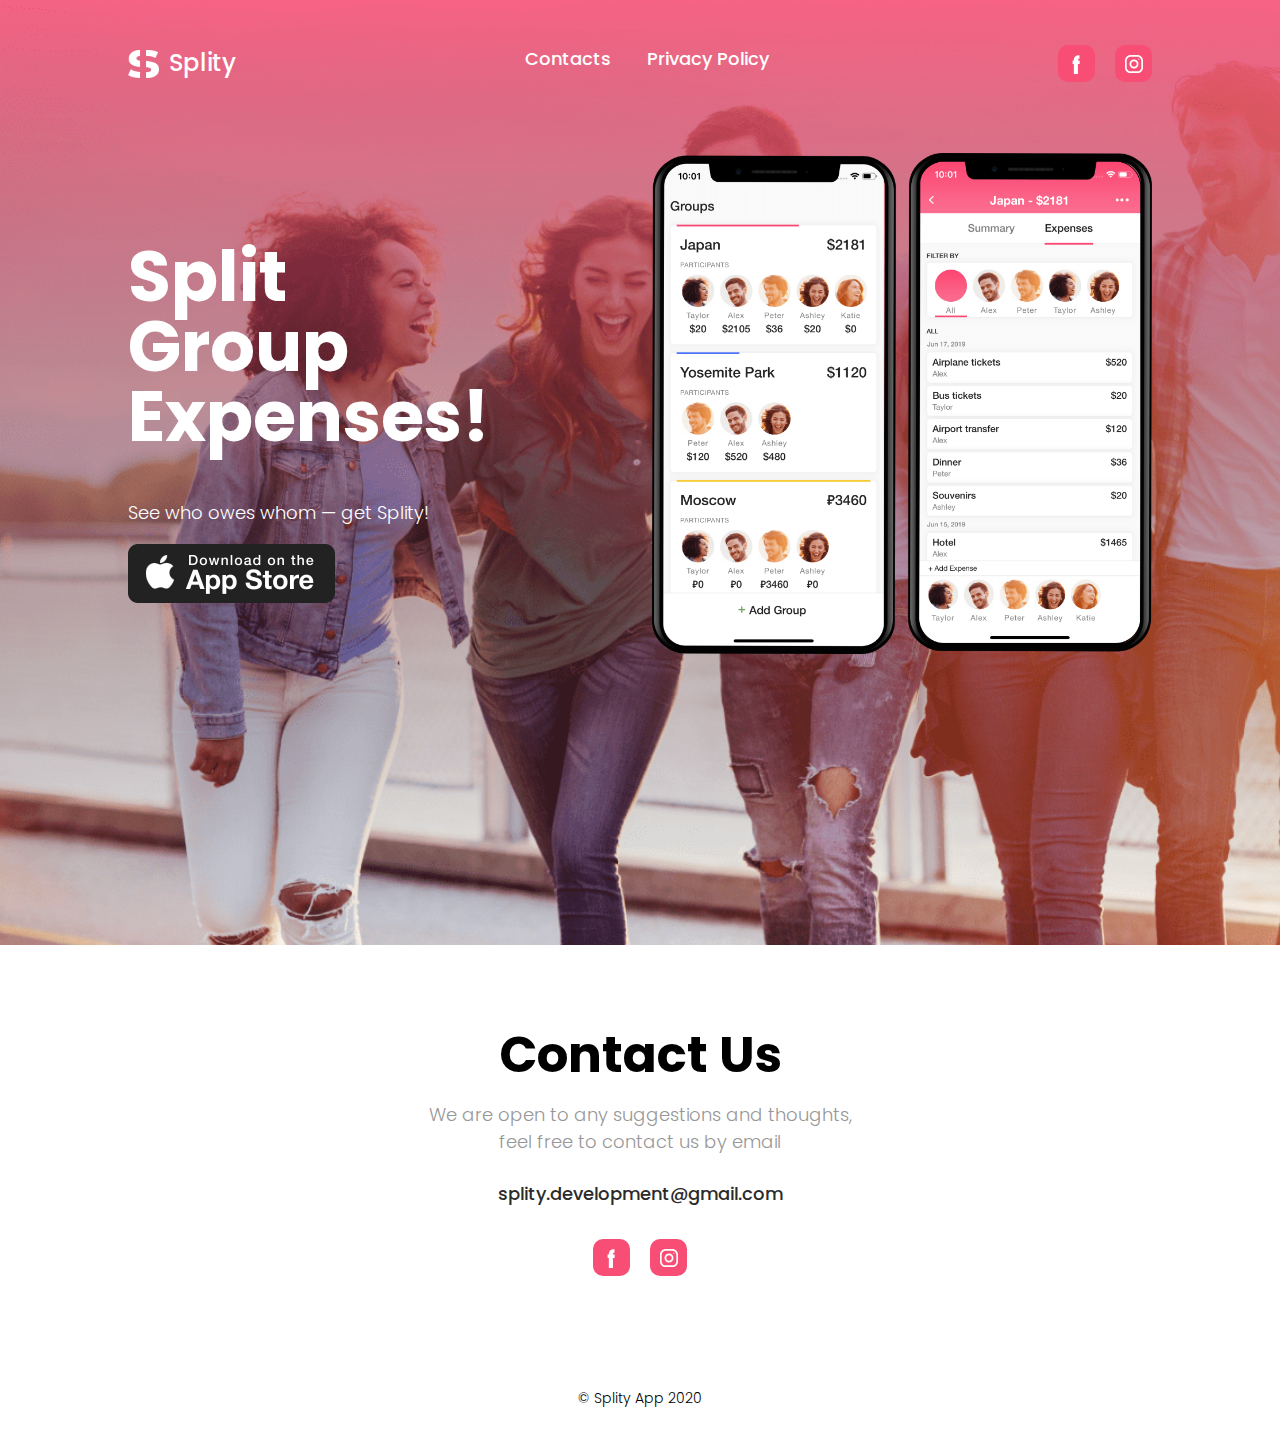
<file: index.html>
<!DOCTYPE html>
<html lang="en">
<head>
    <meta charset="UTF-8">
    <title>Splity - Group Expenses for iPhone</title>
    <meta name="description" content="Split group expenses">
    <meta name="keywords" content="Split group expenses, shared travel, shared expenses, split expenses, group expenses">
    <meta name="author" content="Splity App">
    <meta name="viewport" content="width=device-width, initial-scale=1.0">
    <link rel="icon" href="images/favicon.png">
    <link href="css/styles.css" rel="stylesheet">
</head>
<body>
    <!--Intro-->
    <section id="intro">
        <div class="container">
            <nav>
                <div class="logo">Splity</div>
                <div class="links">
                    <a href="#footer">Contacts</a>
                    <a href="privacy-policy.html" target="_blank">Privacy Policy</a>
                </div>
                <div class="social">
                    <a href="https://www.facebook.com/SplityApp-647255689092833/" title="facebook" class="social-icon facebook" target="_blank"></a>
                    <a href="https://www.instagram.com/splityapp/" title="instagram" class="social-icon instagram" target="_blank"></a>
                </div>
            </nav>
            <div class="intro-content half-section-wrapper">
                <div class="intro-content-text half-section">
                    <h1>Split <br>Group Expenses!</h1>
                    <p>See who owes whom — get Splity!</p>
                    <a href="https://apps.apple.com/app/splity-group-expenses/id1512670632" target="_blank">
                        <img src="images/appstore_download.png" width="207px" height="59px"/>
                    </a>
                </div>
                <div class="intro-content-image half-section">
                    <img src="images/intro_phones-min.png"/>
                </div>
            </div>
        </div>
    </section>

    <!--Footer-->
    <section id="footer">
        <h2>Contact Us</h2>
        <p class="gray-text">We are open to any suggestions and thoughts,
            feel free to contact us by email</p>
        <br>
        <a href="mailto:@splity.development@gmail.com">splity.development@gmail.com</a>
        <div class="social">
            <a href="https://www.facebook.com/tobuyapplication/" title="facebook" class="social-icon facebook" target="_blank"></a>
            <a href="https://www.instagram.com/tobuyapp/" title="instagram" class="social-icon instagram" target="_blank"></a>
        </div>
    </section>
    <div class="copyright">© Splity App 2020</div>
</body>
</html>
</file>
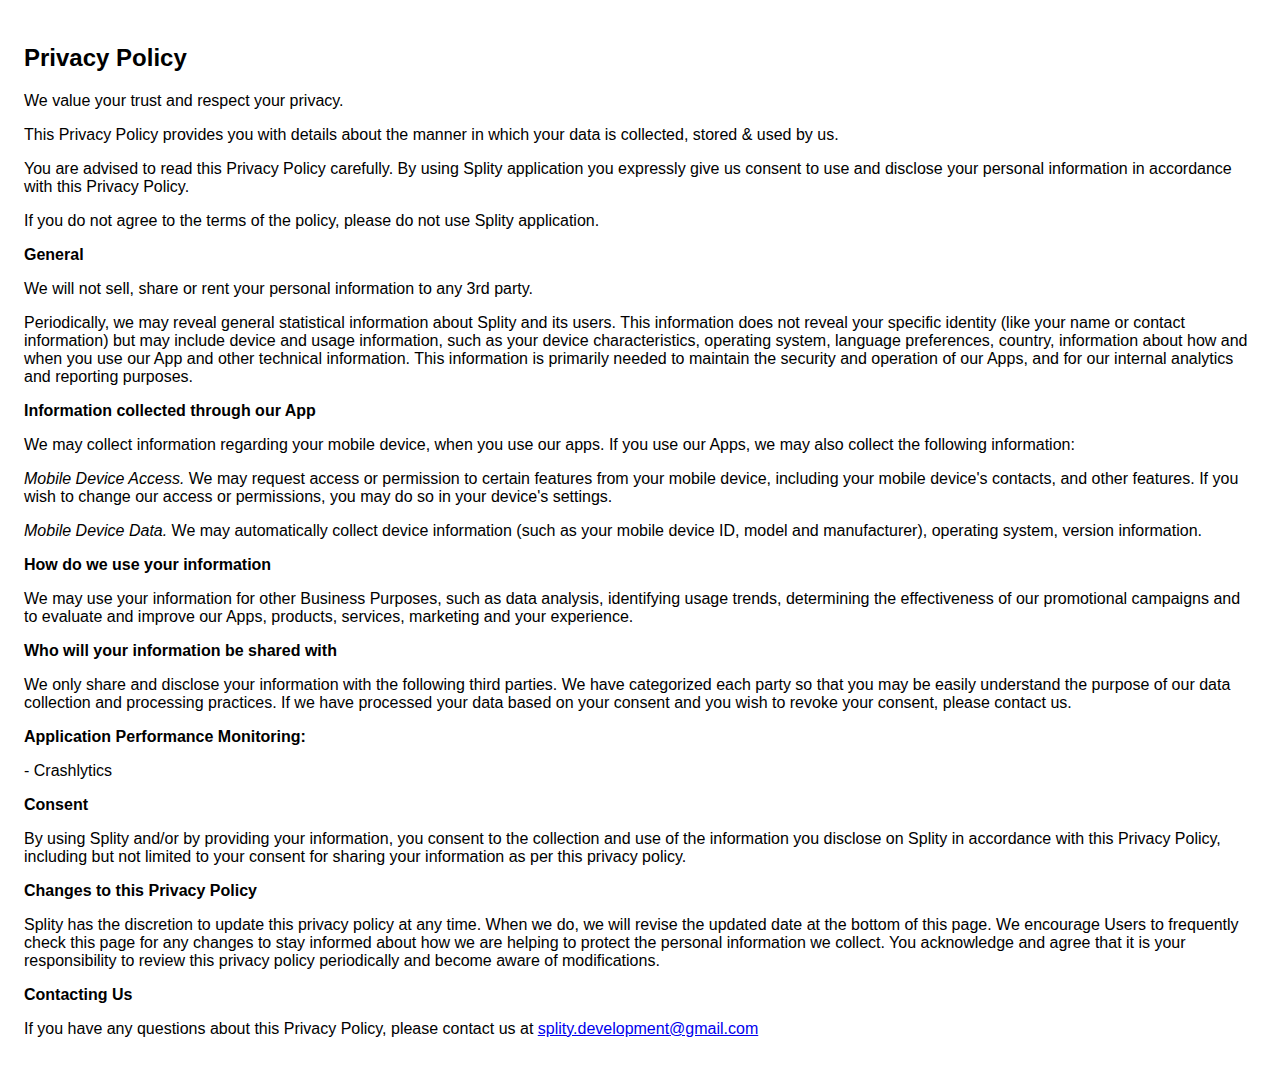
<file: privacy-policy.html>
<!DOCTYPE html>
    <html>
    <head>
      <meta charset='utf-8'>
      <meta name='viewport' content='width=device-width'>
      <title>Privacy Policy</title>
      <style> body { font-family: 'Helvetica Neue', Helvetica, Arial, sans-serif; padding:1em; } </style>
    </head>
    <body>
    <h2>Privacy Policy</h2> <p>
                    We value your trust and respect your privacy. 
                  </p> <p>
                  This Privacy Policy provides you with details about the manner in which your data is collected, stored & used by us. 
                  </p> <p>
                   You are advised to read this Privacy Policy carefully. By using Splity application you expressly give us consent to use and disclose your personal information in accordance with this Privacy Policy. 
                  </p> <p>
                   If you do not agree to the terms of the policy, please do not use Splity application.                  </p> <p><strong>General</strong></p> <p>
                   We will not sell, share or rent your personal information to any 3rd party.
                  </p> <p>
                    Periodically, we may reveal general statistical information about Splity and its users. This information does not reveal your specific identity (like your name or contact information) but may include device and usage information, such as your device characteristics, operating system, language preferences, country, information about how and when you use our App and other technical information. This information is primarily needed to maintain the security and operation of our Apps, and for our internal analytics and reporting purposes. 
                  </p> 
                  <div><strong>Information collected through our App</strong></div>
                  <div><p>
                   We may collect information regarding your mobile device, when you use our apps. If you use our Apps, we may also collect the following information: </p>
                   <p>
                    <i>Mobile Device Access.</i> We may request access or permission to certain features from your mobile device, including your mobile device's contacts, and other features. If you wish to change our access or permissions, you may do so in your device's settings. 
                  </p>  <p>
                    <i>Mobile Device Data.</i> We may automatically collect device information (such as your mobile device ID, model and manufacturer), operating system, version information. 
                  </p> 
                  <div><strong>How do we use your information </strong></div>
                  <p>
                    We may use your information for other Business Purposes, such as data analysis, identifying usage trends, determining the effectiveness of our promotional campaigns and to evaluate and improve our Apps, products, services, marketing and your experience. 
                  </p> <p><strong>Who will your information be shared with</strong></p> <p>
                   We only share and disclose your information with the following third parties. We have categorized each party so that you may be easily understand the purpose of our data collection and processing practices. If we have processed your data based on your consent and you wish to revoke your consent, please contact us. 
                  </p> <p><strong>Application Performance Monitoring:</strong></p> <p>
                    - Crashlytics 
                  </p> <p><strong>Consent</strong></p> <p>
                    By using Splity and/or by providing your information, you consent to the collection and use of the information you disclose on Splity in accordance with this Privacy Policy, including but not limited to your consent for sharing your information as per this privacy policy.
                  </p> <p><strong>Changes to this Privacy Policy</strong></p> <p>
		            Splity has the discretion to update this privacy policy at any time. When we do, we will revise the updated date at the bottom of this page. We encourage Users to frequently check this page for any changes to stay informed about how we are helping to protect the personal information we collect. You acknowledge and agree that it is your responsibility to review this privacy policy periodically and become aware of modifications.
                  </p> <p><strong>Contacting Us</strong></p> <p>
                If you have any questions about this Privacy Policy, please contact us at <a href="mailto:splity.development@gmail.com">splity.development@gmail.com</a>
                  </p> 
                   
    </body>
    </html>
</file>
<file: css/styles.css>
@import url('https://fonts.googleapis.com/css2?family=Poppins:wght@300;400;500;600;700&display=swap');

html, body {
    margin: 0;
    font-family: "Poppins", sans-serif;
    color #222222;
}

html {
    scroll-behavior: smooth;
}

a {
    text-decoration: none;
}

p {
    font-size: 18px;
    font-weight: 300;
}

h1 {
    font-size: 70px;
    font-weight: 700;
    line-height: 70px;
}

h2 {
    font-size: 50px;
    line-height: 60px;
    margin: 0;
}

section {
    padding: 5rem 0;
}

.section-wrapper {
    display: flex;
    justify-content: space-between;
    flex-direction: row;
    align-items: center;
}

.section-image{
    width: 70%;
}

.section-content h2 {
    margin: 3rem 0 1.5rem;
}

.section-content p {
    max-width: 80%;
    margin-bottom: 3rem;
}

.container {
    max-width: 1024px;
    margin: auto;
}

.gray-text {
    color: #979797;
}

/** Header **/
nav{
    display: flex;
    justify-content: space-between;
}

nav .links a {
    color: white;
    font-weight: 500;
    font-size: 18px;
    padding: 0 1rem;
}

.logo {
    font-size: 24px;
    color: white;
    font-weight: 500;
}

.logo:before {
    content: "";
    display: inline-block;
    width: 31px;
    height: 28px;
    background: url('../images/icon.png');
    background-size: cover;
    margin-right:10px;
    vertical-align: middle;
}

/** Social Icons **/
.social-icon {
    display: inline-block;
    width: 37px;
    height: 37px;
    background: #F84E76;
    border-radius: 10px;
    vertical-align: middle;
    text-align: center;
}

.social-icon:first-child{
    margin-right:1rem;
}

.facebook:before {
    content:"";
    display: inline-block;
    width: 9px;
    height: 36px;
    background: url('../images/facebook.svg');
    background-repeat: no-repeat;
    margin-top: 10px;
}

.instagram:before {
    content:"";
    display: inline-block;
    width: 18px;
    height: 18px;
    background: url('../images/instagram.svg');
    background-repeat: no-repeat;
    margin-top: 10px;
}

/** INTRO **/
#intro {
    background: url('../images/intro_bg-min.png');
    background-size: cover;
    height: 100vh;
    padding: 2.8rem 0 0;
}

.intro-content {
    display: flex;
    justify-content: space-between;
    align-items: center;
}

.intro-content-text {
    color: white;
    max-width: 50%;
    padding-top: 6%;
}

.intro-content-image {
    padding-top: 7%;
}

.intro-content-image img {
    max-width: 500px;
}

.intro-phones img {
    width: 400px;
}


/** FOOTER **/
#footer {
    text-align: center;
}

#footer a {
    color: #2b2b2b;
    font-weight: 500;
    font-size: 18px;
}

#footer h2 {
   margin-bottom: 1rem;
}

#footer p {
    max-width: 450px;
    margin: auto;
}

#footer .social{
    margin-top: 2rem;
}

.copyright {
    font-size: 14px;
    padding: 2rem 0;
    text-align: center;
    font-weight: 300;
}

/** MOBILE **/
@media (max-width: 1024px){
    .half-section-wrapper{
        flex-direction: column;
    }

    .half-section{
        text-align: center;
        margin: auto;
    }


    section {
        padding: 4rem 0;
    }

    nav {
        flex-direction: column;
        text-align: center;
    }

    nav .links {
        padding: 2rem;
        display: none;
    }

    #intro {
        height: auto;
        padding: 2rem;
    }
    
    #intro .social {
	    display: none;
    }
    
     #intro h1 {
	     font-size: 40px;
	     line-height: 40px;
     }

    .intro-content-text {
        max-width: 100%;
        text-align: center;
    }

    .intro-content-image img {
        max-width: 300px;
    }

    .container {
        padding: 0;
    }

    .section-wrapper {
        flex-direction: column;
        text-align: center;
    }

    .section-content {
        padding: 0 2rem;
    }

    .section-image {
        max-width: 100%;
        width: 100%;
        text-align: center;
        padding: 3rem 0 0;
    }

    .section-content p {
        max-width: 100%;
    }
    #footer h2 {
        line-height: normal;
    }

    #footer p {
        padding: 0 2rem;
    }
}
</file>
